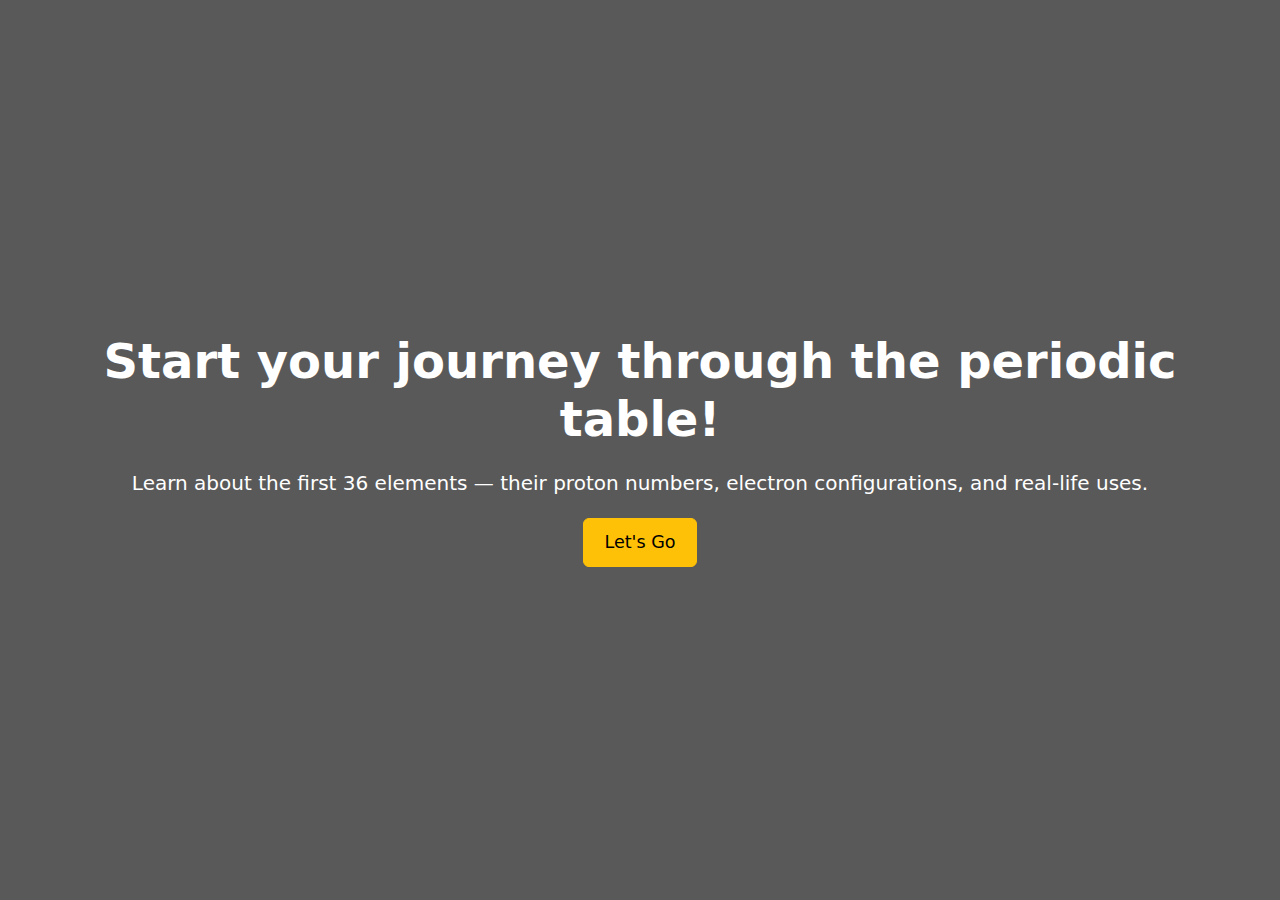
<file: .qodo/index.html>
<!DOCTYPE html>
<html lang="az">
<head>
  <meta charset="UTF-8" />
  <meta name="viewport" content="width=device-width, initial-scale=1.0"/>
  <title>Elemental Explorer</title>
  <link href="https://cdn.jsdelivr.net/npm/bootstrap@5.3.3/dist/css/bootstrap.min.css" rel="stylesheet"/>

  <style>
    body, html {
      margin: 0;
      padding: 0;
      height: 100%;
    }

    .hero-section {
      background-image: url(https://png.pngtree.com/thumb_back/fh260/background/20230611/pngtree-the-periodic-table-at-a-bar-image_2874738.jpg); /* YENİ Mendeleyev şəkli */
      background-size: cover;
      background-position: center;
      height: 100vh;
      display: flex;
      align-items: center;
      justify-content: center;
      position: relative;
    }

    .overlay {
      position: absolute;
      width: 100%;
      height: 100%;
      background-color: rgba(0, 0, 0, 0.65); /* Qara şəffaf qat */
    }

    .hero-content {
      position: relative;
      z-index: 2;
      text-align: center;
      color: white;
      padding: 20px;
    }

    .hero-title {
      font-size: 3rem;
      font-weight: bold;
    }

    .hero-text {
      font-size: 1.25rem;
      margin: 20px 0;
    }

    .btn-custom {
      font-size: 1.1rem;
      padding: 10px 20px;
    }
  </style>
</head>
<body>

  <section class="hero-section">
    <div class="overlay"></div>
    <div class="hero-content">
      <h1 class="hero-title">Start your journey through the periodic table!</h1>
      <p class="hero-text">Learn about the first 36 elements — their proton numbers, electron configurations, and real-life uses.</p>
      <a href="elementarium.html" class="btn btn-warning btn-custom">Let's Go</a>
    </div>
  </section>

  <script src="https://cdn.jsdelivr.net/npm/bootstrap@5.3.3/dist/js/bootstrap.bundle.min.js"></script>
</body>
</html>
</file>
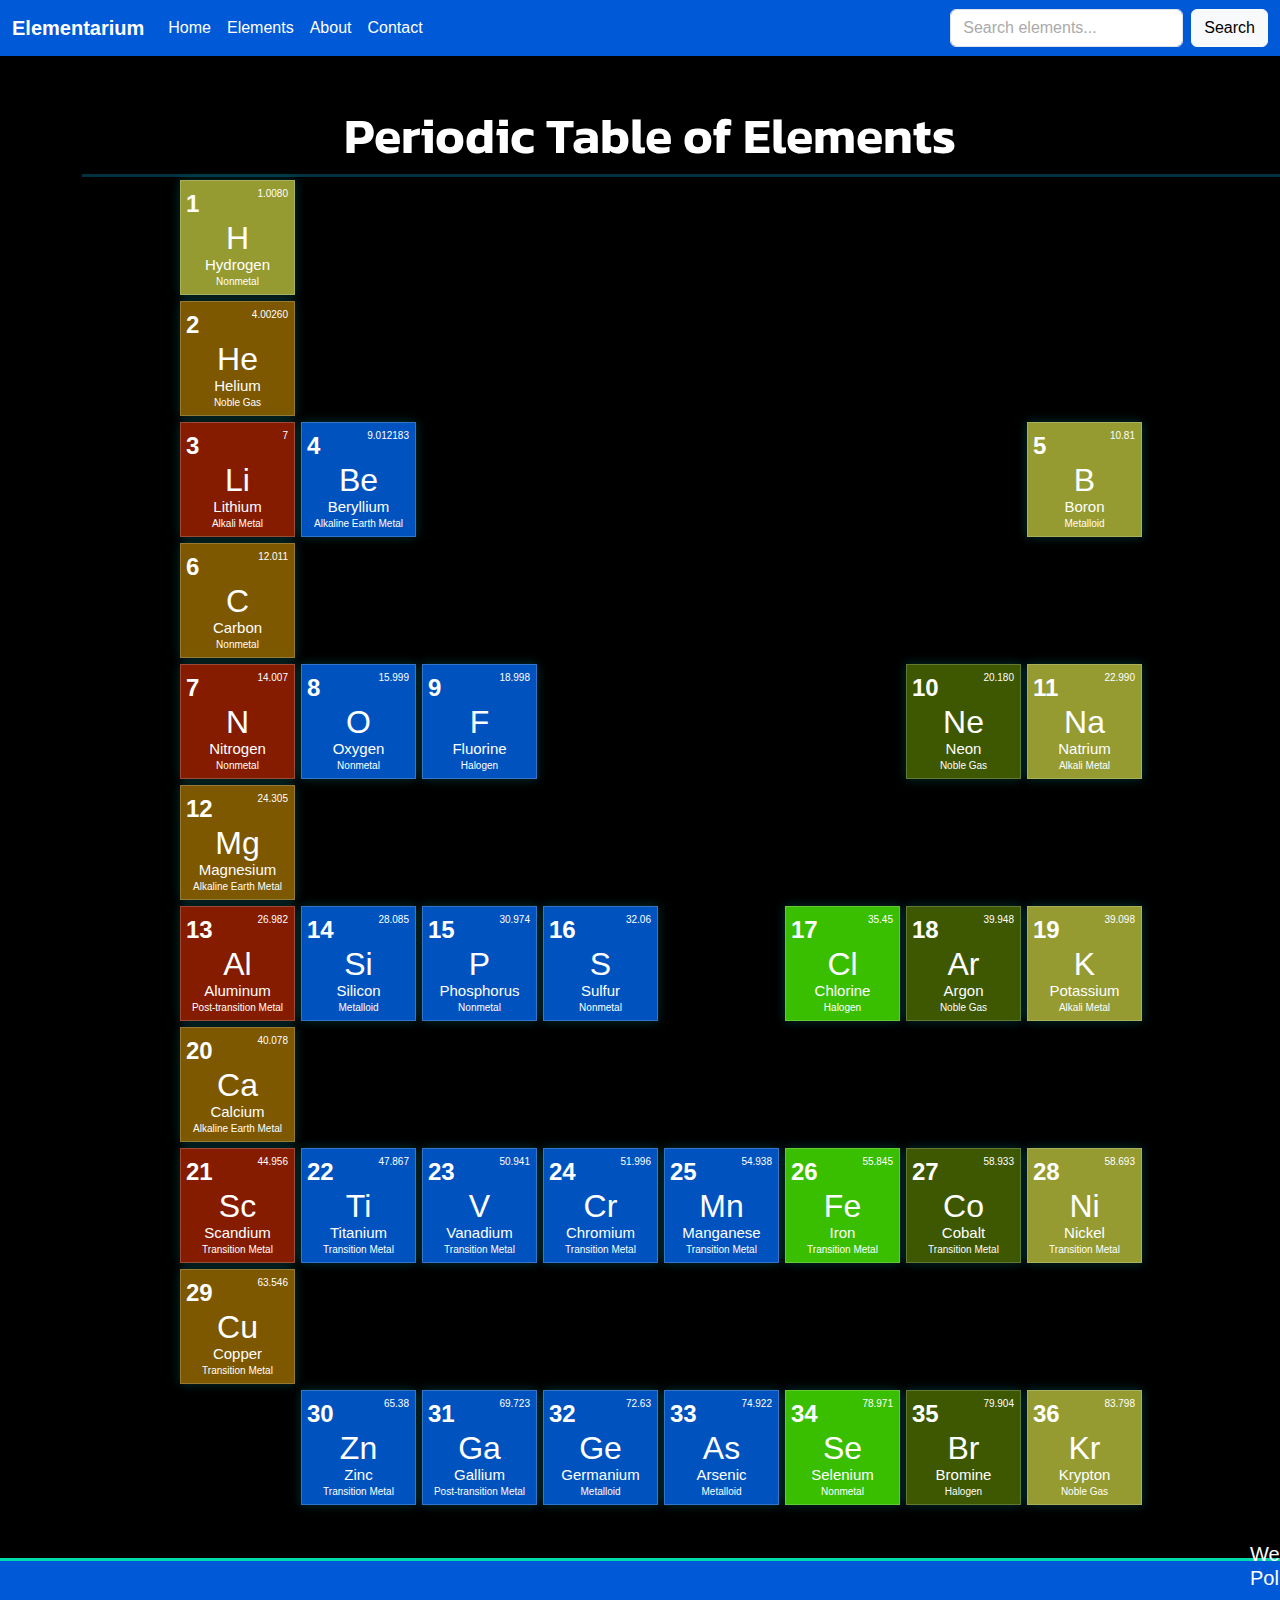
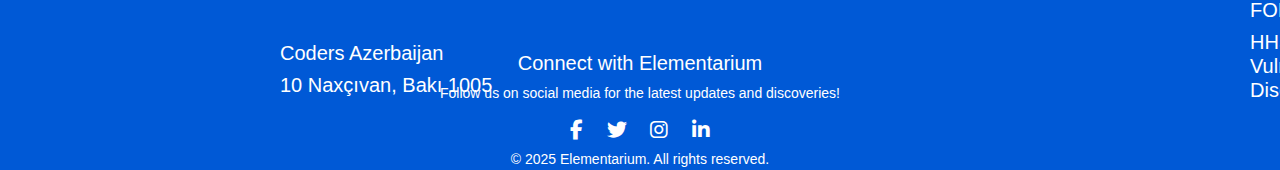
<file: .qodo/elementarium.html>
<!DOCTYPE html>
<html lang="en">
<head>
  <meta charset="UTF-8">
  <meta name="viewport" content="width=device-width, initial-scale=1.0">
  <title>Periodic Table of Elements - Elementarium</title>
  <link rel="stylesheet" href="https://cdnjs.cloudflare.com/ajax/libs/font-awesome/6.4.0/css/all.min.css">

  

  <!-- Favicon -->
  <link rel="icon" href="icon-logo.jpg">

  <!-- Google Fonts -->
  <link rel="preconnect" href="https://fonts.googleapis.com">
<link rel="preconnect" href="https://fonts.gstatic.com" crossorigin>
<link href="https://fonts.googleapis.com/css2?family=Kanit:ital,wght@0,100;0,200;0,300;0,400;0,500;0,600;0,700;0,800;0,900;1,100;1,200;1,300;1,400;1,500;1,600;1,700;1,800;1,900&display=swap" 
rel="stylesheet">

  <!-- Bootstrap CSS -->
  <link href="https://cdn.jsdelivr.net/npm/bootstrap@5.3.3/dist/css/bootstrap.min.css" rel="stylesheet">

  <!-- External CSS -->
  <link rel="stylesheet" href="style.css">

  <style>
    body {
      font-family: 'Roboto', sans-serif;
    }

    .navbar {
      background: #0059D6;
    }

    .navbar-brand,
    .nav-link {
      color: white !important;
    }

    .nav-link:hover {
      color: #91C8D9 !important;
    }

    .form-control::placeholder {
      color: #aaa;
    }

    .form-control {
      max-width: 250px;
    }
  </style>
</head>

<body>

  <!-- Navbar -->
  <nav class="navbar navbar-expand-lg shadow">
    <div class="container-fluid">
      <a class="navbar-brand fw-bold" href="#">Elementarium</a>
      <button class="navbar-toggler" type="button" data-bs-toggle="collapse" data-bs-target="#navbarNav">
        <span class="navbar-toggler-icon"></span>
      </button>
      <div class="collapse navbar-collapse d-flex justify-content-between" id="navbarNav">
        <ul class="navbar-nav">
          <li class="nav-item"><a class="nav-link active" href="#">Home</a></li>
          <li class="nav-item"><a class="nav-link" href="#">Elements</a></li>
          <li class="nav-item"><a class="nav-link" href="#">About</a></li>
          <li class="nav-item"><a class="nav-link" href="#">Contact</a></li>
        </ul>
        <form class="d-flex" role="search">
          <input class="form-control me-2" type="search" placeholder="Search elements..." aria-label="Search">
          <button class="btn btn-light" type="submit">Search</button>
        </form>
      </div>
    </div>
  </nav>

  <!-- Başlıq -->
  <div class="container mt-4 text-center">
    <h1 style="font-size: 50px;">Periodic Table of Elements</h1>
    <hr>    
<div class="row">
  <div  class="box a12">
    <div class="atomic-number">1</div>
    <div class="name">Hydrogen</div>
    <div class="atomic-mass">1.0080</div>
    <div class="symbol">H</div>
    <div class="metal-type">Nonmetal</div>
  </div>
  <div class="box a1"></div>
  <div class="box a1"></div>
  <div class="box a1"></div>
  <div class="box a1"></div>
  <div class="box a1"></div>
  <div class="box a1"></div>
  <div class="box a1"></div>
  <div class="box he"><div class="atomic-number">2</div>
  <div class="name">Helium</div>
  <div class="atomic-mass">4.00260</div>
  <div class="symbol">He</div>
  <div class="metal-type">Noble Gas</div>
</div>
  
</div>


      <div class="row">
      <div class="box li">
        <div class="atomic-number">3</div>
        <div class="name">Lithium</div>
        <div class="atomic-mass">7</div>
        <div class="symbol">Li</div>
        <div class="metal-type">Alkali Metal</div>
      </div>
      <div class="box be">
        <div class="atomic-number">4</div>
        <div class="name">Beryllium</div>
        <div class="atomic-mass">9.012183</div>
        <div class="symbol">Be</div>
        <div class="metal-type">Alkaline Earth Metal</div>
      </div>
      <div class="box a1"></div>
      <div class="box a1"></div>
      <div class="box a1"></div>
      <div class="box a1"></div>
      <div class="box a1"></div>
      <div class="box b">
        <div class="atomic-number">5</div>
        <div class="name">Boron</div>
        <div class="atomic-mass">10.81</div>
        <div class="symbol">B</div>
        <div class="metal-type">Metalloid</div>
      </div>
      <div class="box c">
        <div class="atomic-number">6</div>
        <div class="name">Carbon</div>
        <div class="atomic-mass">12.011</div>
        <div class="symbol">C</div>
        <div class="metal-type">Nonmetal</div>
      </div> 
      
     

      </div>


<div class="row"> 
<div class="box n">
  <div class="atomic-number">7</div>
  <div class="name">Nitrogen</div>
  <div class="atomic-mass">14.007</div>
  <div class="symbol">N</div>
  <div class="metal-type">Nonmetal</div>
</div>
<div class="box o">
  <div class="atomic-number">8</div>
  <div class="name">Oxygen</div>
  <div class="atomic-mass">15.999</div>
  <div class="symbol">O</div>
  <div class="metal-type">Nonmetal</div>
</div>
<div class="box f">
  <div class="atomic-number">9</div>
  <div class="name">Fluorine</div>
  <div class="atomic-mass">18.998</div>
  <div class="symbol">F</div>
  <div class="metal-type">Halogen</div>
</div>
<div class="box a1"></div>
<div class="box a1"></div>
<div class="box a1"></div>
<div class="box ne">
  <div class="atomic-number">10</div>
  <div class="name">Neon</div>
  <div class="atomic-mass">20.180</div>
  <div class="symbol">Ne</div>
  <div class="metal-type">Noble Gas</div>
</div>
<div class="box na">
  <div class="atomic-number">11</div>
  <div class="name">Natrium</div>
  <div class="atomic-mass">22.990</div>
  <div class="symbol">Na</div>
  <div class="metal-type">Alkali Metal</div>
</div>
<div class="box mg">
  <div class="atomic-number">12</div>
  <div class="name">Magnesium</div>
  <div class="atomic-mass">24.305</div>
  <div class="symbol">Mg</div>
  <div class="metal-type">Alkaline Earth Metal</div>
</div>
</div>


<div class="row">
<div class="box al">
  <div class="atomic-number">13</div>
  <div class="name">Aluminum</div>
  <div class="atomic-mass">26.982</div>
  <div class="symbol">Al</div>
  <div class="metal-type">Post-transition Metal</div>
</div>
<div class="box si">
  <div class="atomic-number">14</div>
  <div class="name">Silicon</div>
  <div class="atomic-mass">28.085</div>
  <div class="symbol">Si</div>
  <div class="metal-type">Metalloid</div>
</div>
<div class="box p">
  <div class="atomic-number">15</div>
  <div class="name">Phosphorus</div>
  <div class="atomic-mass">30.974</div>
  <div class="symbol">P</div>
  <div class="metal-type">Nonmetal</div>
</div>
<div class="box s">
  <div class="atomic-number">16</div>
  <div class="name">Sulfur</div>
  <div class="atomic-mass">32.06</div>
  <div class="symbol">S</div>
  <div class="metal-type">Nonmetal</div>
</div>
<div class="box a1"></div>
<div class="box cl">
  <div class="atomic-number">17</div>
  <div class="name">Chlorine</div>
  <div class="atomic-mass">35.45</div>
  <div class="symbol">Cl</div>
  <div class="metal-type">Halogen</div>
</div>
<div class="box ar">
  <div class="atomic-number">18</div>
  <div class="name">Argon</div>
  <div class="atomic-mass">39.948</div>
  <div class="symbol">Ar</div>
  <div class="metal-type">Noble Gas</div>
</div>
<div class="box k">
  <div class="atomic-number">19</div>
  <div class="name">Potassium</div>
  <div class="atomic-mass">39.098</div>
  <div class="symbol">K</div>
  <div class="metal-type">Alkali Metal</div>
</div>
<div class="box ca">
  <div class="atomic-number">20</div>
  <div class="name">Calcium</div>
  <div class="atomic-mass">40.078</div>
  <div class="symbol">Ca</div>
  <div class="metal-type">Alkaline Earth Metal</div>
</div>
</div>


<div class="row">
  <div class="box sc">
    <div class="atomic-number">21</div>
    <div class="name">Scandium</div>
    <div class="atomic-mass">44.956</div>
    <div class="symbol">Sc</div>
    <div class="metal-type">Transition Metal</div>
  </div>
  <div class="box ti">
    <div class="atomic-number">22</div>
    <div class="name">Titanium</div>
    <div class="atomic-mass">47.867</div>
    <div class="symbol">Ti</div>
    <div class="metal-type">Transition Metal</div>
  </div>
  <div class="box v">
    <div class="atomic-number">23</div>
    <div class="name">Vanadium</div>
    <div class="atomic-mass">50.941</div>
    <div class="symbol">V</div>
    <div class="metal-type">Transition Metal</div>
  </div>
  <div class="box cr">
    <div class="atomic-number">24</div>
    <div class="name">Chromium</div>
    <div class="atomic-mass">51.996</div>
    <div class="symbol">Cr</div>
    <div class="metal-type">Transition Metal</div>
  </div>
  <div class="box mn">
    <div class="atomic-number">25</div>
    <div class="name">Manganese</div>
    <div class="atomic-mass">54.938</div>
    <div class="symbol">Mn</div>
    <div class="metal-type">Transition Metal</div>
  </div>
  <div class="box fe">
    <div class="atomic-number">26</div>
    <div class="name">Iron</div>
    <div class="atomic-mass">55.845</div>
    <div class="symbol">Fe</div>
    <div class="metal-type">Transition Metal</div>
  </div>
  <div class="box co">
    <div class="atomic-number">27</div>
    <div class="name">Cobalt</div>
    <div class="atomic-mass">58.933</div>
    <div class="symbol">Co</div>
    <div class="metal-type">Transition Metal</div>
  </div>
  <div class="box ni">
    <div class="atomic-number">28</div>
    <div class="name">Nickel</div>
    <div class="atomic-mass">58.693</div>
    <div class="symbol">Ni</div>
    <div class="metal-type">Transition Metal</div>
  </div>
  <div class="box cu">
    <div class="atomic-number">29</div>
    <div class="name">Copper</div>
    <div class="atomic-mass">63.546</div>
    <div class="symbol">Cu</div>
    <div class="metal-type">Transition Metal</div>
  </div>
</div>
<div class="row">
  <div class="box a1"></div>
  <div class="box zn" >
    <div class="atomic-number">30</div>
    <div class="name">Zinc</div>
    <div class="atomic-mass">65.38</div>
    <div class="symbol">Zn</div>
    <div class="metal-type">Transition Metal</div>
  </div>
  <div class="box ga">
    <div class="atomic-number">31</div>
    <div class="name">Gallium</div>
    <div class="atomic-mass">69.723</div>
    <div class="symbol">Ga</div>
    <div class="metal-type">Post-transition Metal</div>
  </div>
  <div class="box ge">
    <div class="atomic-number">32</div>
    <div class="name">Germanium</div>
    <div class="atomic-mass">72.63</div>
    <div class="symbol">Ge</div>
    <div class="metal-type">Metalloid</div>
  </div>
  <div class="box as">
    <div class="atomic-number">33</div>
    <div class="name">Arsenic</div>
    <div class="atomic-mass">74.922</div>
    <div class="symbol">As</div>
    <div class="metal-type">Metalloid</div>
  </div>
  <div class="box se">
    <div class="atomic-number">34</div>
    <div class="name">Selenium</div>
    <div class="atomic-mass">78.971</div>
    <div class="symbol">Se</div>
    <div class="metal-type">Nonmetal</div>
  </div>
  <div class="box br">
    <div class="atomic-number">35</div>
    <div class="name">Bromine</div>
    <div class="atomic-mass">79.904</div>
    <div class="symbol">Br</div>
    <div class="metal-type">Halogen</div>
  </div>
  <div class="box kr">
    <div class="atomic-number">36</div>
    <div class="name">Krypton</div>
    <div class="atomic-mass">83.798</div>
    <div class="symbol">Kr</div>
    <div class="metal-type">Noble Gas</div>
  </div>
  
</div>

  </div>

  
  <div class="footer">
  
    <footer>
      <div style="text-align: center; position: relative; top: 50px;">
        <h5>Connect with Elementarium</h5>
        <p>Follow us on social media for the latest updates and discoveries!</p>
  <a href="#" style="margin: 0 10px; color: white;"><i class="fab fa-facebook-f"></i></a>
  <a href="#" style="margin: 0 10px; color: white;"><i class="fab fa-twitter"></i></a>
  <a href="#" style="margin: 0 10px; color: white;"><i class="fab fa-instagram"></i></a>
  <a href="#" style="margin: 0 10px; color: white;"><i class="fab fa-linkedin-in"></i></a>
</div>
      <p style="top: 56px;position: relative;">© 2025 Elementarium. All rights reserved.</p>
<div class="li1">
  <li><a href="#" style="text-decoration: none;"><h5>Coders Azerbaijan</h5></a></li>
  <li><a href="#" style="text-decoration: none;"><h5>10 Naxçıvan, Bakı 1005</h5></a></li>
</div>
      <div class="li2">
  <li><a href="#" style="text-decoration: none;"><h5>Web Policies</h5></a></li>
  <li><a href="#" style="text-decoration: none;"><h5>FOIA</h5></a></li>
  <li><a href="#" style="text-decoration: none;"><h5>HHS Vulnerability Disclosure</h5></a></li>
</div>
<div class="li3">
  <li><a href="#" style="text-decoration: none;"><h5>Help</h5></a></li>
  <li><a href="#" style="text-decoration: none;"><h5>Accessibility</h5></a></li>
  <li><a href="#" style="text-decoration: none;"><h5>Careers</h5></a></li>
</div>

      
    </footer>
  </div>



  <!-- Bootstrap JS -->
  <script src="https://cdn.jsdelivr.net/npm/bootstrap@5.3.3/dist/js/bootstrap.bundle.min.js"></script>
</body>
</html>
</file>
<file: .qodo/style.css>
* {
    margin: 0;
    padding: 0;
    box-sizing: border-box;
    text-decoration: none;
    list-style: none;
}
hr {color: #00c6ff;
  width: 1200px;
height: 3px;
border: none;
background-color: #00c6ff;
margin-top: 10px;
margin: auto;}

.text-center {
  text-align: center;}
  h1{
  font-family: "Kanit", sans-serif;
  font-size: 3rem;
  font-weight: 600;
  margin-top: 50px;
  text-align: center;
  margin-left: 20px;
}

body, html{
  background-color: black;
  color: white;
}
.box, .a12 {margin: 3px;
width: 115px;height: 115px;
color: white;
text-align: center;
font-weight: 100;
font-size: 32px;
justify-content: center;
display: flex;
align-items: center;
border: 1px orange solid;
box-shadow: 0 0 10px rgba(0, 255, 255, 0.2);
border: 1px solid rgba(255, 255, 255, 0.2);
transition: transform 0.2s ease, box-shadow 0.2s ease;
position: relative;

}
.a12 {background-color: #959b31;}
.he {background-color: #7d5800;}
.li {background-color: #851c00;}
.be {background-color: #0053bf;}
.b {background-color: #959b31;}
.c {background-color: #7d5800;}
.n {background-color: #851c00;}
.o {background-color: #0053bf;}
.f {background-color: #0053bf;}
.ne {background-color: #3e5701;}
.na {background-color: #959b31;}
.mg {background-color: #7d5800;}
.al {background-color: #851c00;}
.si {background-color: #0053bf;}
.p {background-color: #0053bf;}
.s {background-color: #0053bf;}
.cl {background-color: #39bf00;}
.ar {background-color: #3e5701;}
.k {background-color: #959b31;}
.ca {background-color: #7d5800;}
.sc {background-color: #851c00;}
.ti {background-color: #0053bf;}
.v {background-color: #0053bf;}
.cr {background-color: #0053bf;}
.mn {background-color: #0053bf;}
.fe {background-color: #39bf00;}
.co {background-color: #3e5701;}
.ni {background-color: #959b31;}
.cu {background-color: #7d5800;}
.zn {background-color: #0053bf;}
.ga {background-color: #0053bf;}
.ge {background-color: #0053bf;}
.as {background-color: #0053bf;}
.se {background-color: #39bf00;}
.br {background-color: #3e5701;}
.kr {background-color: #959b31;}


.row {display: flex;
flex-direction: row;
justify-content: left;
margin-left: 95px; }

.a1 {visibility: hidden;}
.box {
    transition: transform 0.2s ease, box-shadow 0.2s ease;
}

.box:hover {
    transform: scale(1.1);
    box-shadow: 0 0 15px rgba(255, 255, 255, 0.4);
    z-index: 10;
}

.atomic-number {
  position: absolute;
  top: 5px; left: 5px;
    font-size: 1.5rem;
    font-weight: bold;
}
.atomic-mass {
  position: absolute;
  top: 5px;
  right: 6px;
  font-size: 10px;}

  .name {
  position: absolute;
  bottom: 18px;
  left: 0;
  right: 0;
  text-align: center;
  font-size: 15px;
}
.metal-type { position: absolute;
bottom: 5px;
left: 0;
right: 0;
text-align: center;
font-size: 10px;
}
.footer {
  position: relative;
  border-top: #00DBAC solid;
  bottom: 0;
  margin-top: 50px;
  width: 100%;
  text-align: center;
  padding: 40px;
  background-color: #0059D6;
  color: #fff;
  font-size: 14px;
}
footer a i {
  font-size: 20px;
  transition: color 0.3s;
}

footer a:hover i {
  color: #00f0e0; /* hover effekti üçün */
}
.li1 {
  position: absolute;
  text-align: left;
  bottom: 65px;
  left: 280px;
}
.li2 {
  position: absolute;
  text-align: left;
  bottom: 60px;
  left: 1250px;
}
.li3{
  position: absolute;
  text-align: left;
  bottom: 60px;
  left: 1600px;
}
.footer a h5 {
  color: white;
  transition: color 0.3s ease;
  text-decoration: none ;
}

.footer a:hover h5 {
  color: #91C8D9;
  cursor: pointer;
  text-decoration: none;
}
</file>
